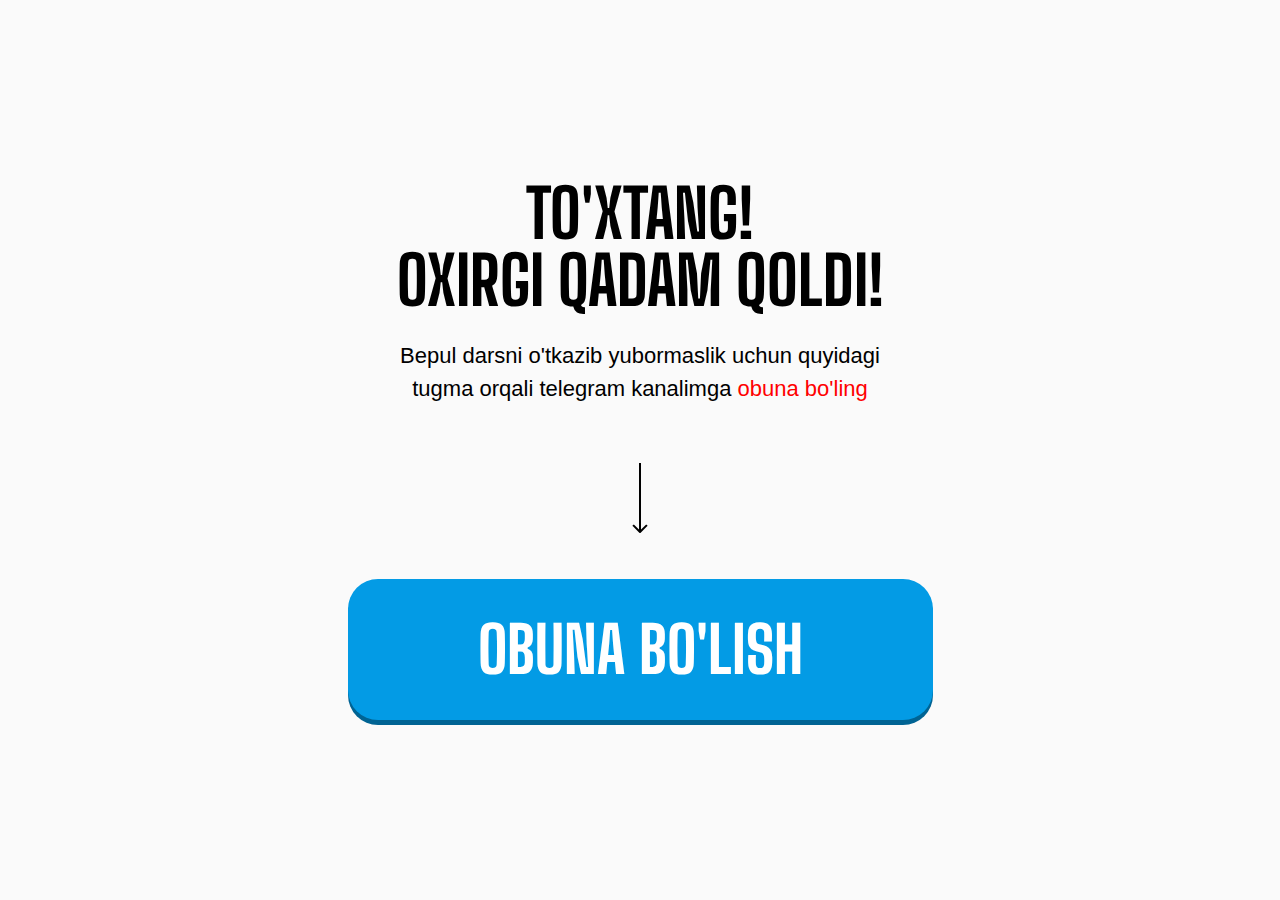
<file: thankYou.html>
<!DOCTYPE html>
<html lang="en">
  
<head>
  <meta charset="UTF-16" />
  <meta name="viewport" content="width=device-width, initial-scale=1.0" />
  <title>Obuna Bo'lish</title>
  <style>
   * {margin: 0;padding: 0;box-sizing: border-box;}.header {padding-top: 0px;padding-bottom: 0px;background-color: #fafafa;min-height: 100vh;padding-top: 180px;}.header-container {margin-left: auto;margin-right: auto;max-width: 671px;width: 100%;display: flex;background-repeat: no-repeat;padding-left: 20px;padding-right: 20px;}.hero-left {max-width: 903px;width: 100%;display: flex;flex-direction: column;align-items: center;}.hero-title {font-family: "Big Shoulders", sans-serif;font-weight: 700;font-size: 67px;line-height: 100%;letter-spacing: 0%;text-align: center;margin-bottom: 25px;text-transform: uppercase;max-width: 622px;}.hero-text {text-align: center;font-family: "Montserrat", sans-serif;font-weight: 500;font-size: 22px;line-height: 150%;letter-spacing: 0%;margin-bottom: 58px;max-width: 522px;}.hero-text>span {color: #ff0000;}.hero-btn-box {max-width: 585px;width: 100%;}.hero-img {text-align: center;align-items: center;justify-content: center;margin-bottom: 46px;display: flex;margin-left: auto;margin-right: auto;}.hero-btn {display: flex;align-items: center;justify-content: center;font-family: "Big Shoulders", sans-serif;font-weight: 700;font-size: 64px;line-height: 100%;text-align: center;padding: 39px 0px 38px 0px;background-color: #039BE5;box-shadow: 0px 5px 0px 0px #006393;color: white;border-radius: 30px;max-width: 585px;width: 100%;border: none;text-transform: uppercase;margin-bottom: 42px;text-decoration: none;max-height: 142px;img {width: 50px;height: 50px;}}.hero-box {padding: 0 35px 0 20px;border-radius: 10px;border: 1px solid #bcbcbc;background-color: #fff;max-width: 585px;width: 100%;display: flex;align-items: center;gap: 12px;}.hero-box-text {font-family: "Montserrat", sans-serif;font-weight: 600;font-size: 16px;line-height: 100%;letter-spacing: 0%;}.img {display: none;}.hero-box-img {width: 70px;min-height: 70px;}@media (max-width: 768px) {.header {padding-top: 30%;padding-bottom: 0px;background-image: none;}.hero-left {display: block;}.header-container {margin-left: auto;margin-right: auto;text-align: center;padding-left: 10px;padding-right: 10px;}.hero-title {font-weight: 700;font-size: 40px;line-height: 100%;letter-spacing: 0%;text-align: center;margin-bottom: 5px;}.hero-text {font-weight: 500;font-size: 14px;line-height: 150%;letter-spacing: 0%;margin-bottom: 28px;max-width: 355px;width: 100%;margin-left: auto;margin-right: auto;}.hero-img {margin-bottom: 24px;height: 69px;}.hero-btn {font-weight: 700;font-size: 35px;line-height: 100%;letter-spacing: 0%;text-align: center;padding: 23px 0px 20px 0px;border-radius: 30px;max-width: 345px;width: 100%;margin-left: auto;margin-right: auto;margin-bottom: 25px;img {width: 27px;height: 27px;}}.hero-box {padding: 5px 10px 10px 9px;border-radius: 10px;text-align: left;max-width: 372px;margin-left: auto;margin-right: auto;}.hero-box-img {max-width: 41px;width: 41px;min-width: 41px;height: auto;object-fit: contain;min-height: 40px;}.hero-box-text {font-weight: 600;font-size: 11px;line-height: 130%;letter-spacing: 0%;padding-top: 3px;padding-bottom: 2px;}.img {display: flex;max-width: 632px;width: 100%;margin-left: auto;margin-right: auto;width: 100%;object-fit: cover;height: auto;}}.footer {padding-top: 25px;padding-bottom: 25px;background-color: black;}.footer__container {display: flex;align-items: center;justify-content: center;}.footer__link {color: white;font-size: 16px;font-weight: 400;font-family: sans-serif;text-decoration: none;b {font-weight: 700;text-decoration: underline;}}.mobile-gift {margin-top: 30px;display: flex;align-items: center;justify-content: space-between;width: 100%;margin-left: auto;margin-right: auto;max-width: 395px;border: 2px solid #039BE5;opacity: 1;padding: 3px 10px 5px 10px;border-top-left-radius: 20px;border-bottom-right-radius: 20px;border-bottom-left-radius: 20px;}.mobile-gift-title {text-align: start;margin-bottom: 4px;font-weight: 700;font-size: 17px;margin-left: 10px;white-space: nowrap;line-height: 22px;}.mobile-gift-nav>li {text-align: start;margin-left: 20px;font-family: Poppins, sans-serif;font-weight: 400;font-size: 14px;line-height: 22px;}@media (max-width: 500px) {.mobile-gift-title {font-size: 15px;margin-bottom: 3px;}.mobile-gift-nav>li {text-align: start;margin-left: 20px;font-family: Poppins, sans-serif;font-weight: 400;font-size: 12px;line-height: 18px;}.mobile-gift>img {width: 100px;}.mobile-content-info {font-size: 15px;left: 25px;}.mobile-hero-image {max-width: 253px;width: 100%;margin-top: 5px;}.mobile-cta-button {font-size: 22px;padding: 10px;line-height: 100%;display: flex;margin-left: auto;margin-right: auto;}.mobile-text {font-size: 10.4px;}.description__col {font-size: 16px;}.description__col>img {width: 90px;height: 105px;padding: 10px 20px;}}@media(max-width:351px) {.mobile-gift>img {width: 80px;}.mobile-gift-title {font-size: 15px;white-space: wrap;line-height: 100%;}.mobile-gift-nav>li {font-size: 10px;}.mobile-event-time {font-size: 20px;}.mobile-benefits-list {display: flex;flex-direction: column;gap: 10px;}.mobile-bonus-text {font-size: 10px;}.mobile-content-info {font-size: 14px;padding: 10px 25px 14px 28px;left: 35px;}}
  </style>
  <link rel="preconnect" href="https://fonts.googleapis.com">
  <link rel="preconnect" href="https://fonts.gstatic.com" crossorigin>
  <link href="https://fonts.googleapis.com/css2?family=Big+Shoulders:opsz,wght@10..72,100..900&display=swap"
    rel="stylesheet">
  <link rel="preconnect" href="https://connect.facebook.net" />
  <link rel="preconnect" href="https://www.facebook.com" />
</head>

<body>
  <section class="header">
    <div class="header-container">
      <div class="hero-left">
        <h2 class="hero-title">
          to'xtang!
          <br>
          oxirgi qadam qoldi!
        </h2>
        <p class="hero-text">
          Bepul darsni o'tkazib yubormaslik uchun quyidagi tugma orqali telegram kanalimga <span>obuna bo'ling</span>
        </p>
        <div class="hero-btn-box">
          <img class="hero-img" src="./img/arrow.svg" alt="Arrow icon" />
          <a href="https://t.me/+Vui-j7mMa4NiNTIy" class="hero-btn thankYouBtn">
            obuna bo'lish
          </a>
        </div>
      </div>
    </div>
  </section>

  <script src="./js/thankYou.js"></script>

  <!-- Meta Pixel Code -->
  <script defer>
    !function (f, b, e, v, n, t, s) {
      if (f.fbq) return; n = f.fbq = function () {
        n.callMethod ?
          n.callMethod.apply(n, arguments) : n.queue.push(arguments)
      };
      if (!f._fbq) f._fbq = n; n.push = n; n.loaded = !0; n.version = '2.0';
      n.queue = []; t = b.createElement(e); t.async = !0;
      t.src = v; s = b.getElementsByTagName(e)[0];
      s.parentNode.insertBefore(t, s)
    }(window, document, 'script',
      'https://connect.facebook.net/en_US/fbevents.js');
    fbq('init', '1294786025177517');
    fbq('track', 'PageView');
  </script>
  <noscript><img height="1" width="1" style="display:none"
      src="https://www.facebook.com/tr?id=1294786025177517&ev=PageView&noscript=1" /></noscript>
  <!-- End Meta Pixel Code -->
</body>

</html>
</file>
